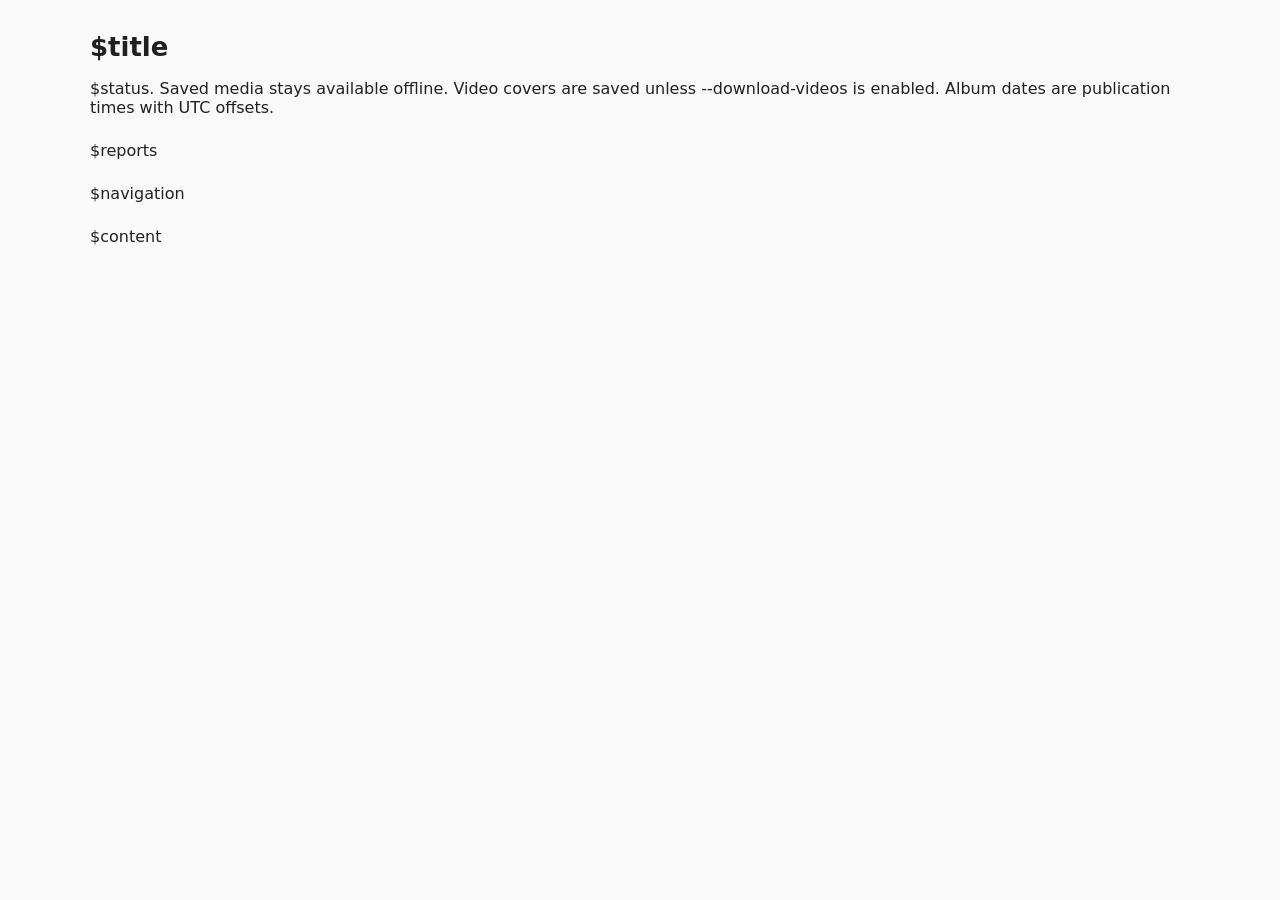
<file: igdump_assets/highlights.html>
<!doctype html><html lang="en"><meta charset="utf-8"><meta name="viewport" content="width=device-width,initial-scale=1"><title>$title</title>
<style>body{margin:0;background:#fafafa;color:#202020;font:16px system-ui,sans-serif}main{max-width:1100px;margin:32px auto;padding:0 24px 48px}h1{font-size:26px}h2{font-size:21px;display:flex;align-items:center;gap:14px}nav{display:flex;flex-wrap:wrap;gap:16px;margin:24px 0}a{color:#bd3163}section{padding:20px 0;border-top:1px solid #ddd}.cover{width:64px;height:64px;border-radius:50%;object-fit:cover}.stories{display:grid;grid-template-columns:repeat(auto-fill,minmax(180px,1fr));gap:12px}figure{margin:0;min-width:0}figure img,figure video{display:block;width:100%;aspect-ratio:9/16;object-fit:contain;background:#151515}figcaption{font-size:13px;padding:8px 0;overflow-wrap:anywhere}li{overflow-wrap:anywhere}@media(max-width:600px){main{padding:0 16px}.stories{grid-template-columns:repeat(2,minmax(0,1fr))}}</style>
<main><h1>$title</h1><p>$status. Saved media stays available offline. Video covers are saved unless --download-videos is enabled. Album dates are publication times with UTC offsets.</p><nav>$reports</nav><nav aria-label="Highlight albums">$navigation</nav>$content</main></html>
</file>
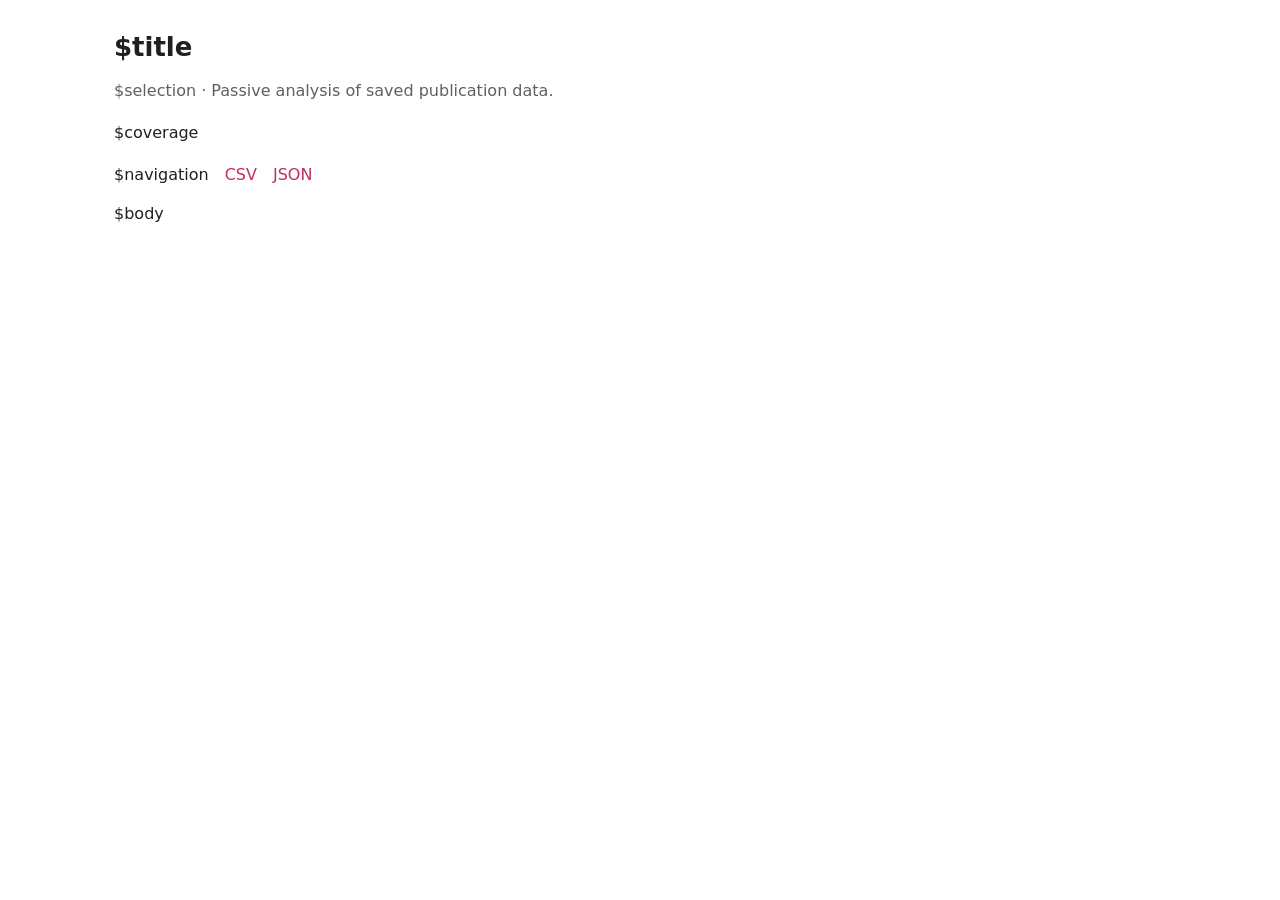
<file: igdump_assets/insights.html>
<!doctype html>
<html lang="en">
<meta charset="utf-8">
<meta name="viewport" content="width=device-width, initial-scale=1">
<title>$title</title>
<style>
:root {color-scheme:light dark;--bg:#fff;--fg:#202020;--muted:#606060;--line:#dedede;--accent:#c02e65}
* {box-sizing:border-box} body {margin:0;background:var(--bg);color:var(--fg);font:16px system-ui,sans-serif}
main {max-width:1100px;margin:auto;padding:32px 24px 64px} h1 {font-size:26px;margin:0 0 12px} h2 {font-size:20px;margin:32px 0 16px}
p {line-height:1.6} .meta {color:var(--muted)} nav {display:flex;gap:16px;flex-wrap:wrap;margin:20px 0}
a {color:var(--accent);text-decoration:none} a:hover {text-decoration:underline} a:focus-visible {outline:2px solid currentColor;outline-offset:3px}
.table-scroll {overflow:auto} table {width:100%;border-collapse:collapse} th,td {text-align:left;padding:10px 8px;border-bottom:1px solid var(--line);vertical-align:top;overflow-wrap:anywhere} th {color:var(--muted);font-weight:600}
.heatmap {min-width:900px;font-size:12px;font-variant-numeric:tabular-nums}.heatmap th,.heatmap td {text-align:center;padding:8px 4px}.heatmap td {color:var(--fg);border:2px solid var(--bg)}
.bars {display:grid;gap:8px}.bar-row {display:grid;grid-template-columns:100px minmax(80px,1fr) 48px;gap:12px;align-items:center;font-variant-numeric:tabular-nums}.bar-track {height:18px;border-bottom:1px solid var(--line)}.bar {height:100%;background:var(--accent)}
.coordinate-map {display:block;max-width:100%;width:720px;border:1px solid var(--line)}.map-grid {fill:none;stroke:var(--line);stroke-width:1}.coordinate-map circle {fill:var(--accent);stroke:var(--bg);stroke-width:1}
.contacts-table {table-layout:fixed;min-width:940px}.contacts-table .caption-text {white-space:pre-wrap;max-height:14em;overflow:auto;padding-right:8px}
select,button {font:inherit;background:var(--bg);color:var(--fg);border:1px solid var(--line);padding:6px 10px}button {cursor:pointer}button:focus-visible,select:focus-visible {outline:2px solid var(--accent);outline-offset:2px}
#street-map {height:480px;width:100%;border:1px solid var(--line)}[hidden] {display:none!important}.leaflet-container a {color:#c02e65}
.report-controls {display:flex;align-items:center;gap:12px;flex-wrap:wrap;margin:20px 0}.coordinate-map {width:100%;height:480px;background:var(--bg);touch-action:none}.map-land {fill:var(--line);stroke:var(--muted);stroke-width:.5;fill-rule:evenodd}.map-land path {vector-effect:non-scaling-stroke}.coordinate-map circle {vector-effect:non-scaling-stroke}.coordinate-map text {fill:var(--fg);font-size:5px}.map-note {color:var(--muted)}
@media(prefers-color-scheme:dark) {:root {--bg:#121212;--fg:#e4e4e4;--muted:#aaa;--line:#333;--accent:#ff80ad}}
.location-pin {cursor:pointer}.location-pin:focus-visible circle {stroke:var(--fg);stroke-width:2}.coordinate-map .pin-date {stroke:var(--bg);paint-order:stroke;pointer-events:none}.hide-pin-dates .pin-date-tooltip {display:none}.pin-date-tooltip {color:#202020;background:#fff}.pin-details p {margin:8px 0;line-height:1.5}
@media(max-width:600px) {main {padding:24px 16px}.bar-row {grid-template-columns:80px minmax(50px,1fr) 36px;gap:8px}}
@media print {nav {display:none}main {max-width:none;padding:0}.table-scroll {overflow:visible}.heatmap {min-width:0;font-size:8px}th,td {padding:5px} .bar,.heatmap td {print-color-adjust:exact}}
</style>
<main>
<h1>$title</h1>
<p class="meta">$selection · Passive analysis of saved publication data.</p>
<p>$coverage</p>
<nav>$navigation<a href="$kind.csv">CSV</a><a href="$kind.json">JSON</a></nav>
$body
</main>
</html>
</file>
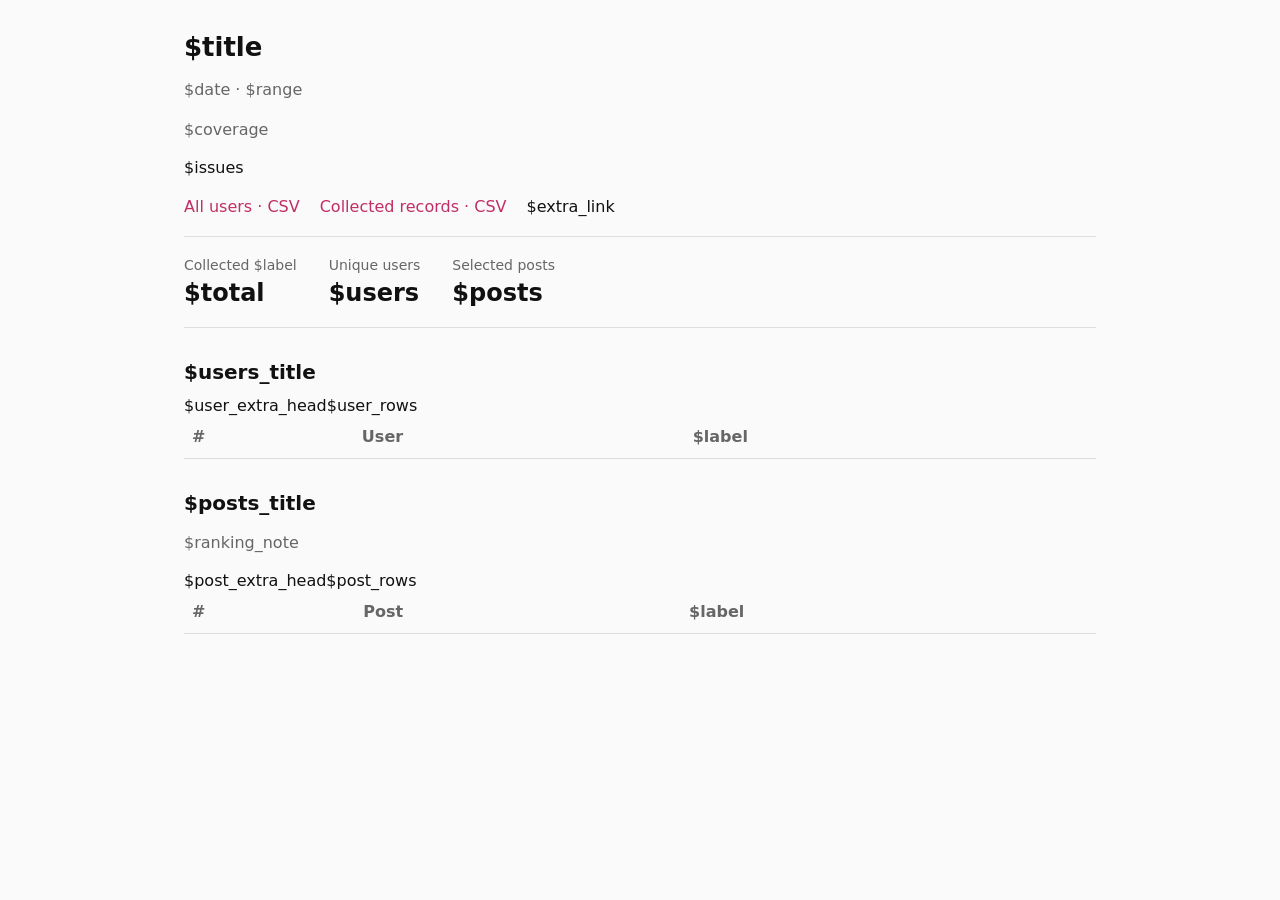
<file: igdump_assets/interactions.html>
<!doctype html>
<html lang="en">
<meta charset="utf-8">
<meta name="viewport" content="width=device-width,initial-scale=1">
<title>$title</title>
<style>
:root {color-scheme:light dark;--bg:#fafafa;--fg:#111;--muted:#666;--line:#ddd;--accent:#c02e65}
* {box-sizing:border-box} body {margin:0;background:var(--bg);color:var(--fg);font:16px system-ui,sans-serif}
main {max-width:960px;margin:auto;padding:32px 24px 64px} h1 {font-size:26px;margin:0 0 12px} h2 {font-size:20px;margin:32px 0 12px}
p {line-height:1.5} .meta,.note {color:var(--muted)} nav {display:flex;gap:20px;flex-wrap:wrap;margin:20px 0}
a {color:var(--accent);text-decoration:none} a:hover {text-decoration:underline} a:focus-visible {outline:2px solid currentColor;outline-offset:4px}
dl {display:flex;gap:32px;flex-wrap:wrap;border-block:1px solid var(--line);padding:20px 0} dt {color:var(--muted);font-size:14px} dd {margin:6px 0 0;font-size:24px;font-weight:600;font-variant-numeric:tabular-nums}
table {width:100%;border-collapse:collapse} th,td {padding:12px 8px;text-align:left;border-bottom:1px solid var(--line)} th {font-weight:600;color:var(--muted)} td:first-child {width:44px;color:var(--muted)} td:last-child {font-variant-numeric:tabular-nums} .tables {overflow-x:auto} .name {display:block;color:var(--muted);font-size:14px;margin-top:4px}
@media(prefers-color-scheme:dark) {:root {--bg:#121212;--fg:#e4e4e4;--muted:#aaa;--line:#333;--accent:#ff80ad}}
@media(max-width:600px) {main {padding:24px 16px} dl {gap:20px} th,td {padding:10px 6px}}
</style>
<main>
<h1>$title</h1>
<p class="meta">$date · $range</p>
<p class="note">$coverage</p>
$issues
<nav><a href="$kind-stats.csv">All users · CSV</a><a href="$kind.csv">Collected records · CSV</a>$extra_link</nav>
<dl><div><dt>Collected $label</dt><dd>$total</dd></div><div><dt>Unique users</dt><dd>$users</dd></div><div><dt>Selected posts</dt><dd>$posts</dd></div></dl>
<h2>$users_title</h2>
<div class="tables"><table><thead><tr><th>#</th><th>User</th><th>$label</th>$user_extra_head</tr></thead><tbody>$user_rows</tbody></table></div>
<h2>$posts_title</h2>
<p class="note">$ranking_note</p>
<div class="tables"><table><thead><tr><th>#</th><th>Post</th><th>$label</th>$post_extra_head</tr></thead><tbody>$post_rows</tbody></table></div>
</main>
</html>
</file>
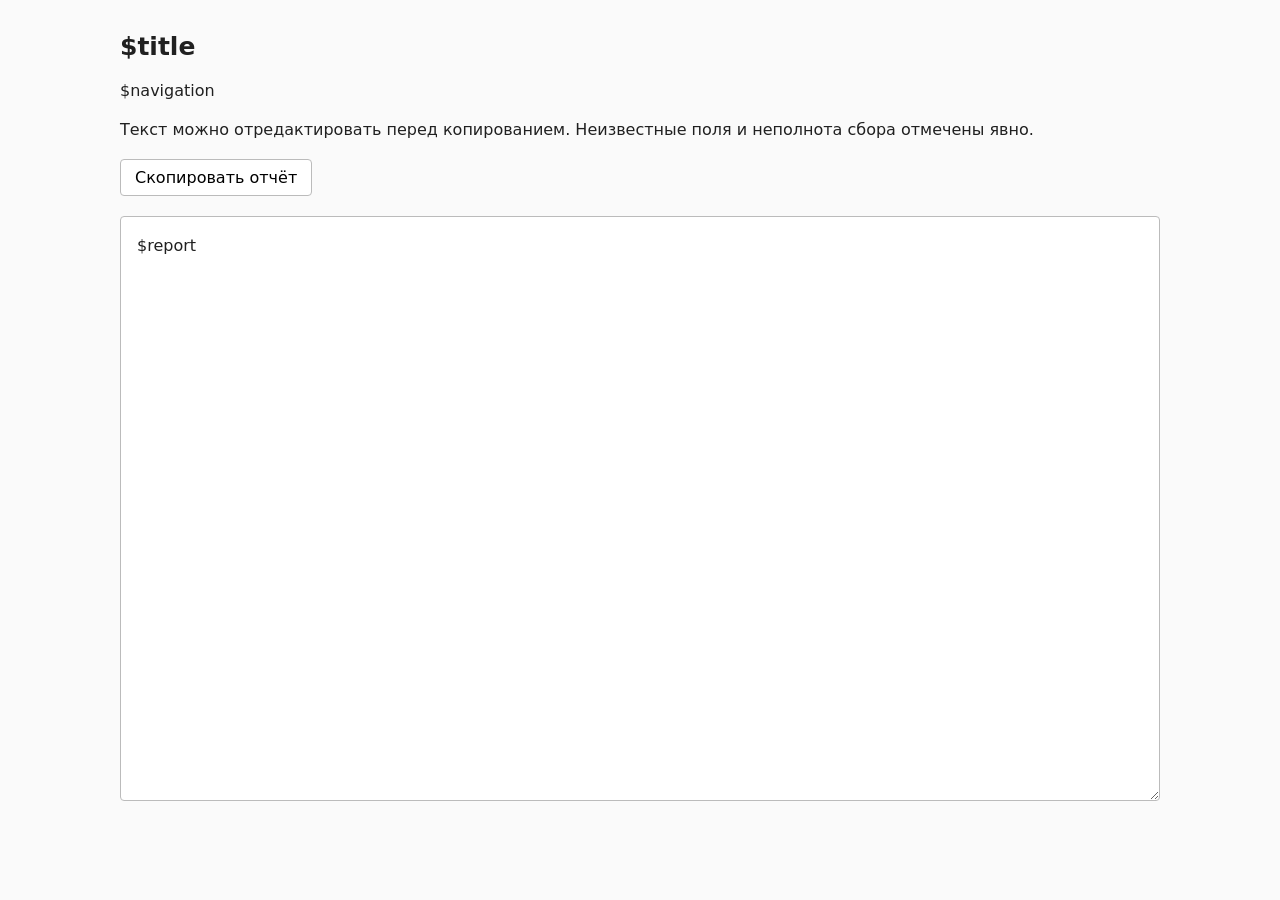
<file: igdump_assets/summary.html>
<!doctype html><html lang="ru"><meta charset="utf-8"><meta name="viewport" content="width=device-width,initial-scale=1">
<title>$title</title><style>
body{margin:0;background:#fafafa;color:#202020;font:16px system-ui,sans-serif}main{max-width:1040px;margin:32px auto;padding:0 24px 48px}h1{font-size:25px}nav,.actions{display:flex;gap:16px;align-items:center;flex-wrap:wrap;margin:20px 0}a{color:#bd3163}button{font:inherit;padding:8px 14px;border:1px solid #bbb;background:white;cursor:pointer;border-radius:4px}textarea{box-sizing:border-box;width:100%;min-height:65vh;padding:16px;border:1px solid #bbb;border-radius:4px;font:16px/1.65 system-ui;resize:vertical;background:white;color:#202020}button:focus-visible,textarea:focus-visible{outline:2px solid #bd3163;outline-offset:2px}#copy-status{color:#555}
</style><main><h1>$title</h1><nav>$navigation</nav>
<p>Текст можно отредактировать перед копированием. Неизвестные поля и неполнота сбора отмечены явно.</p>
<div class="actions"><button type="button" id="copy-report">Скопировать отчёт</button><span id="copy-status" role="status"></span></div>
<textarea id="text-report" aria-label="Текстовый отчёт">$report</textarea></main><script src="summary.js" defer></script></html>
</file>
